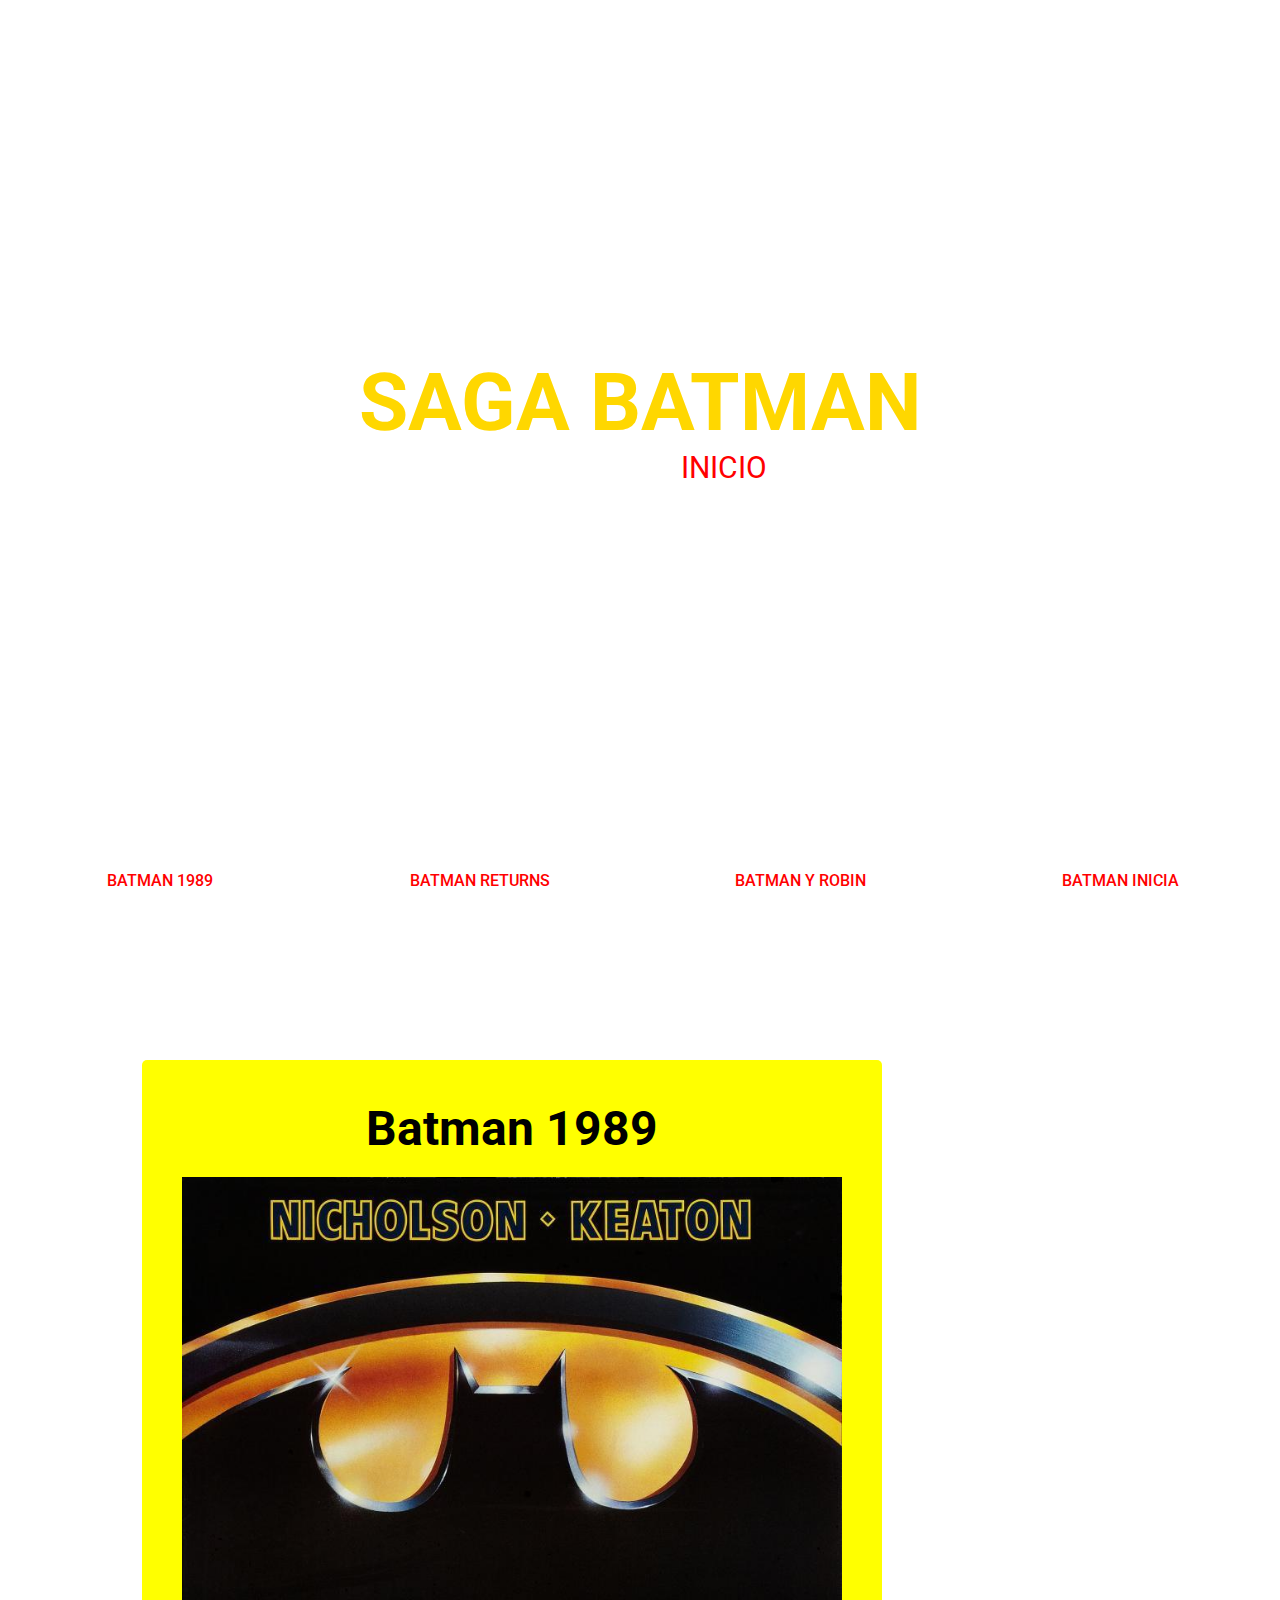
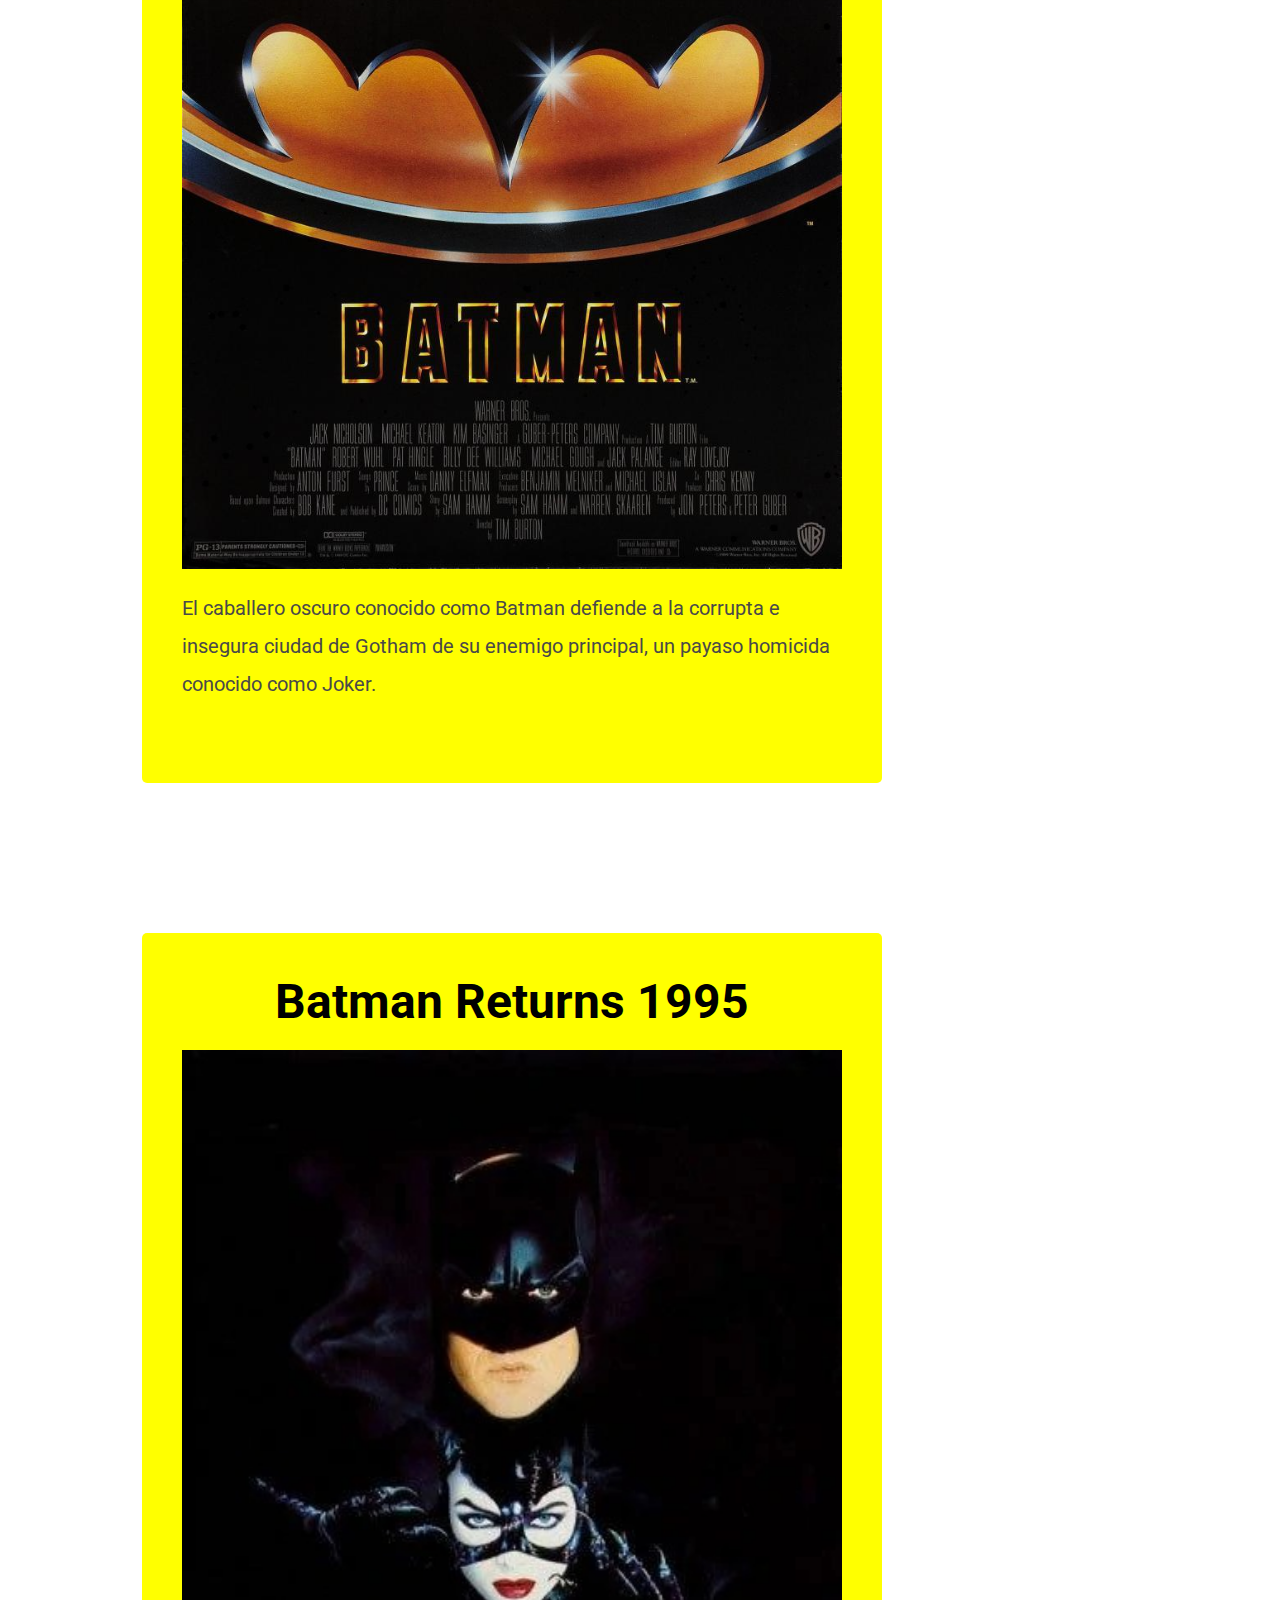
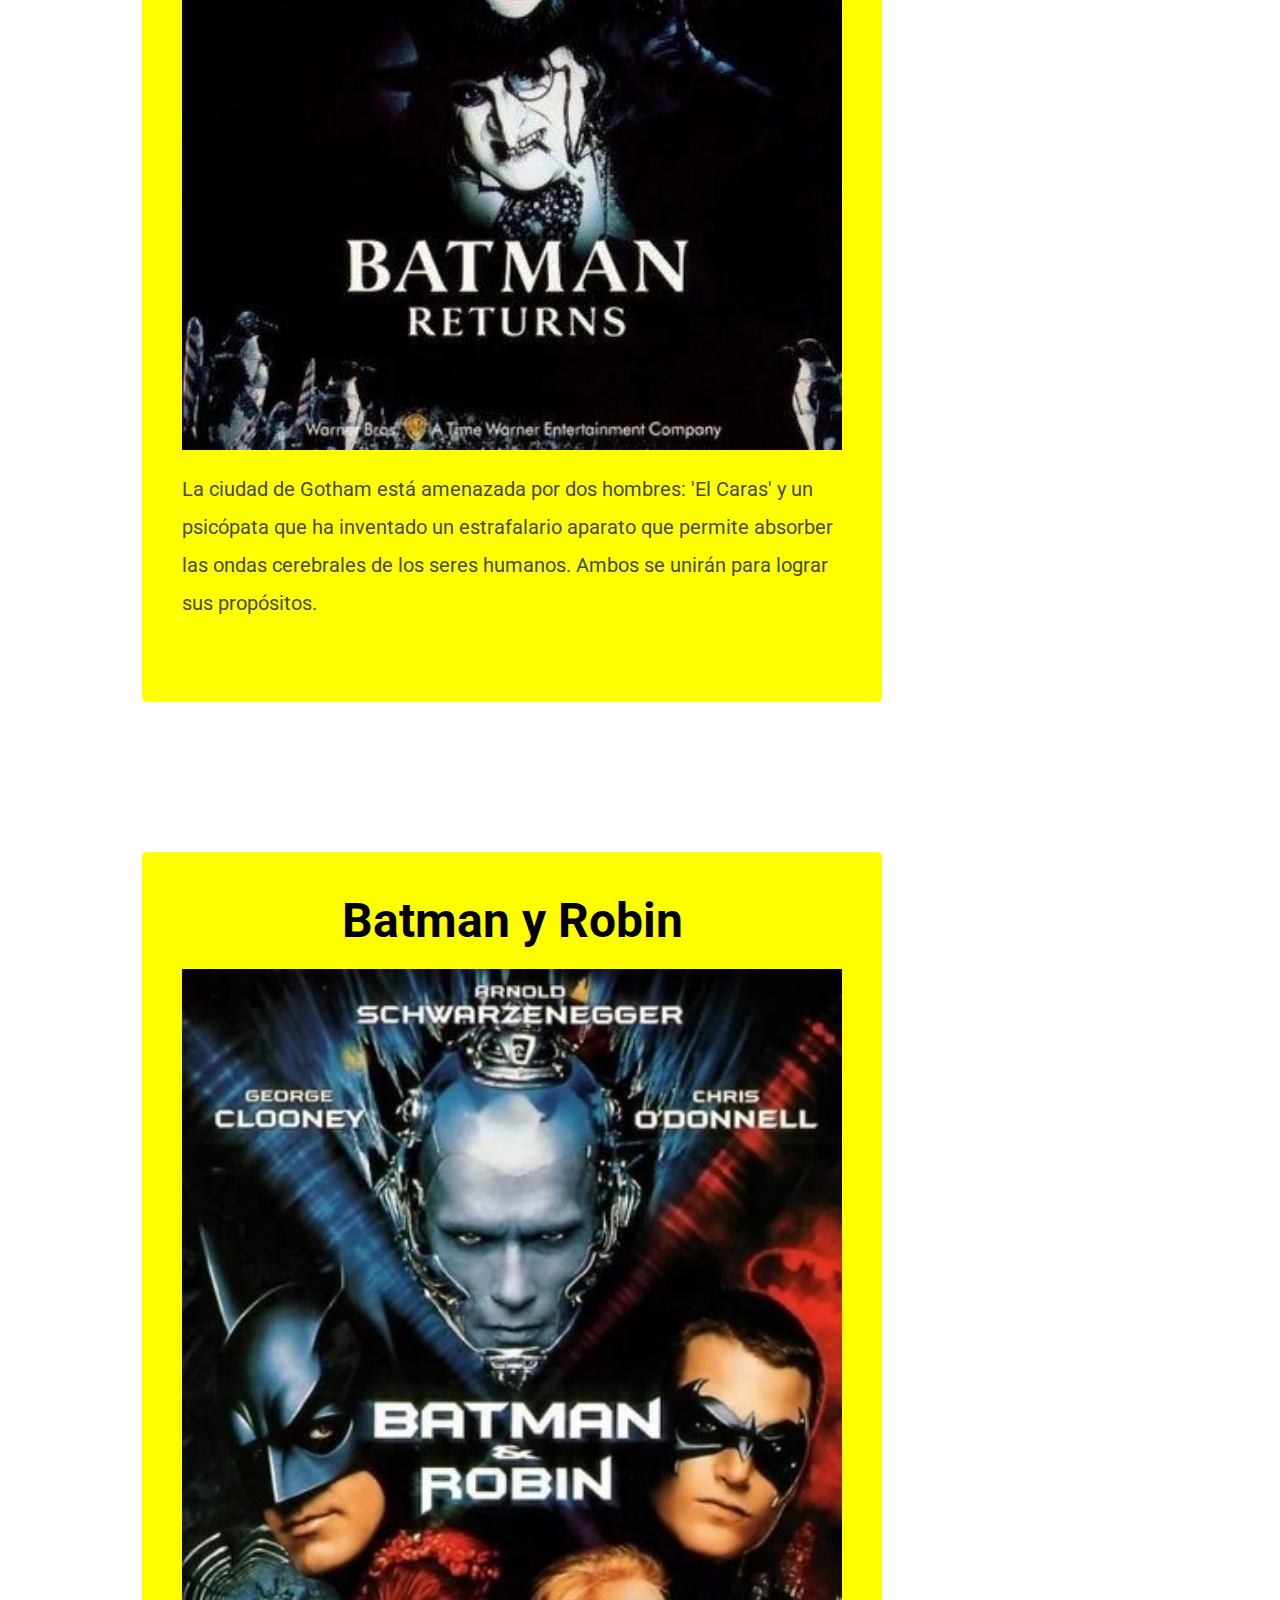
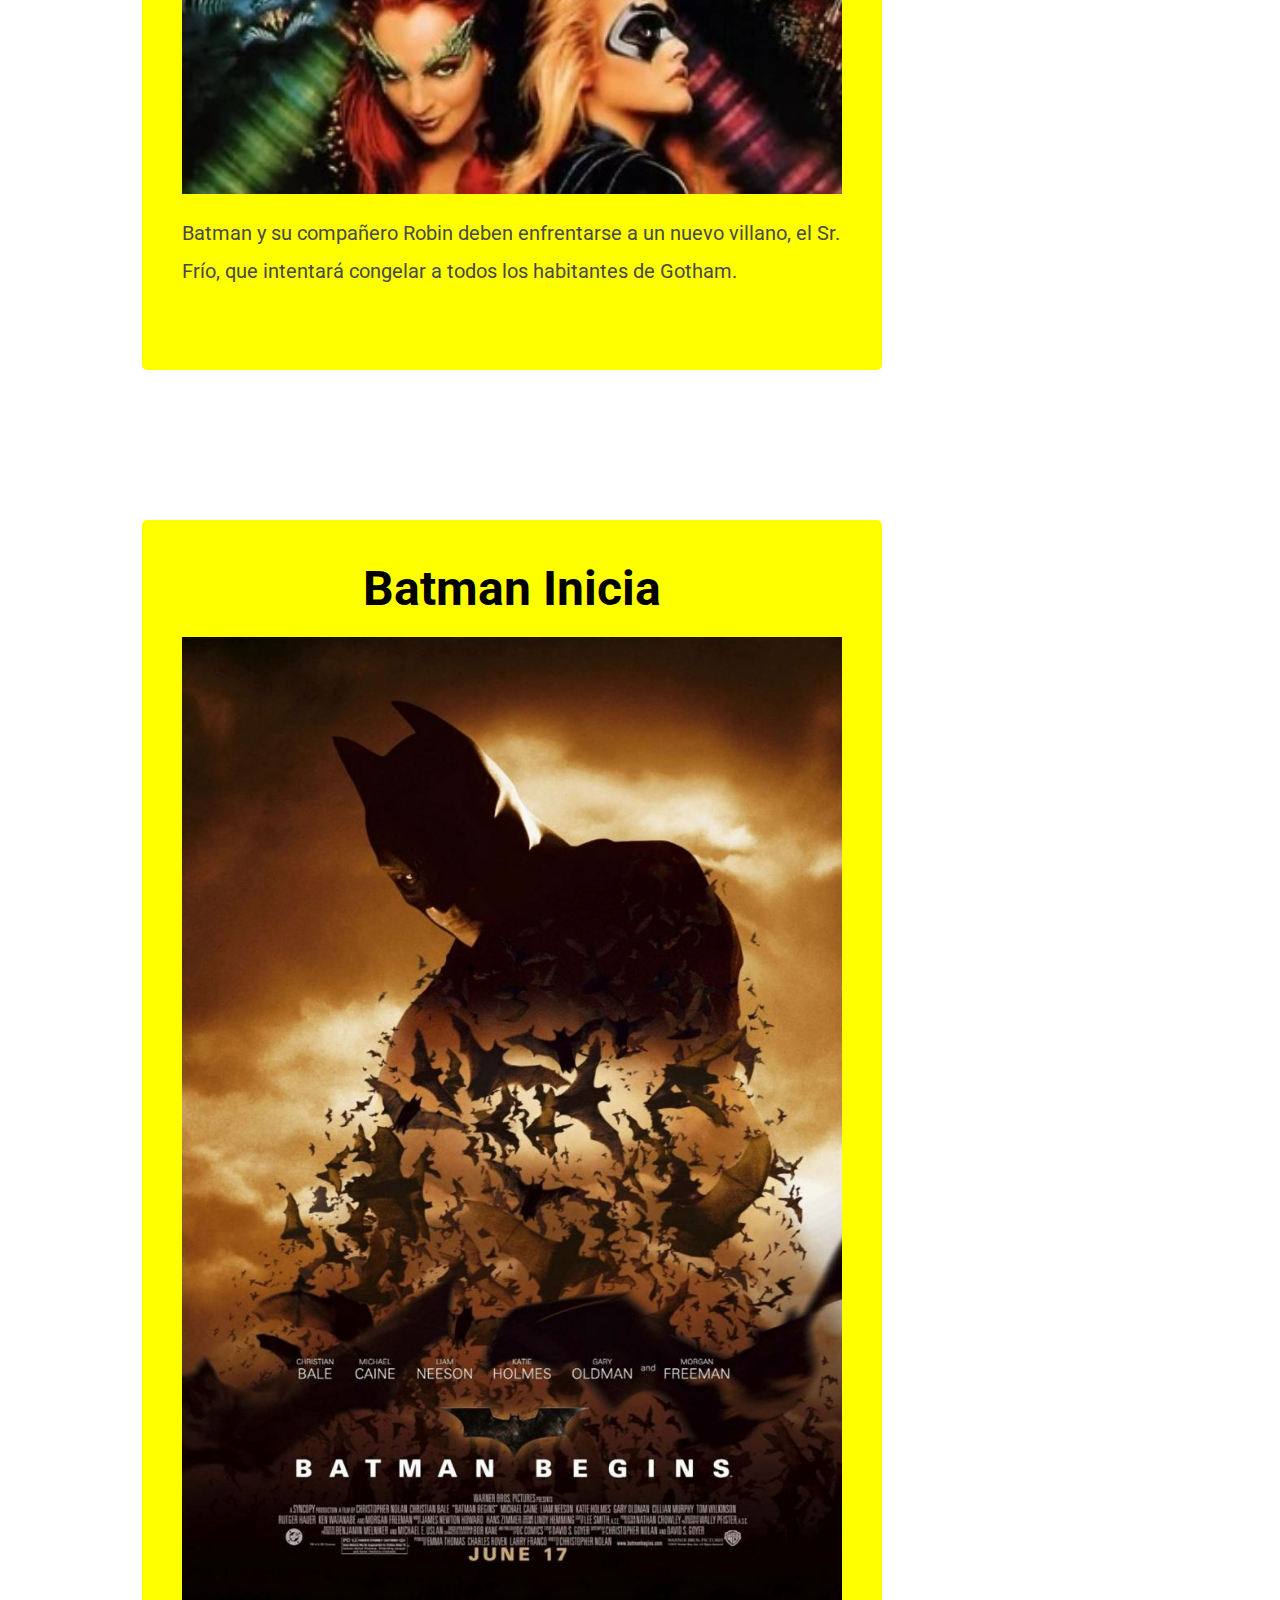
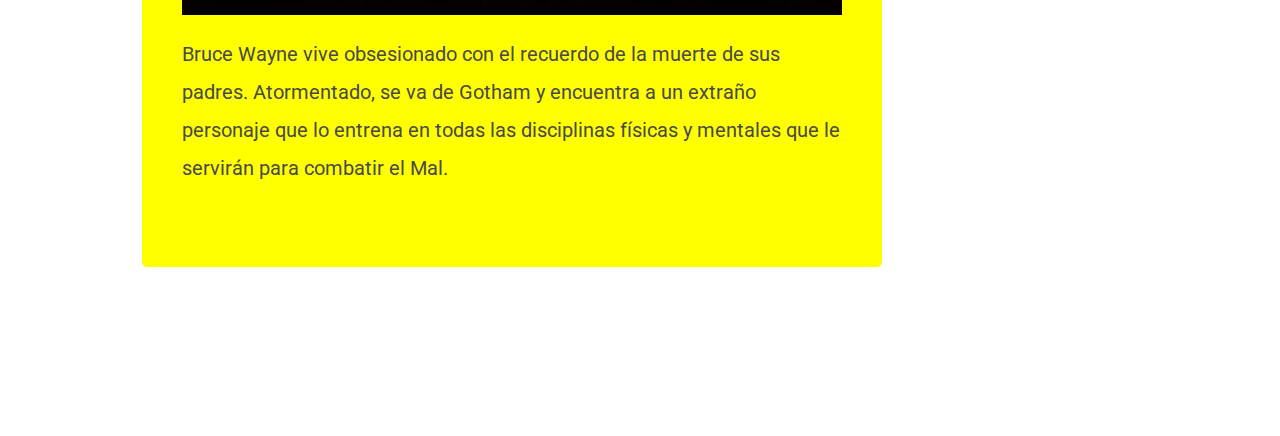
<file: Test/index.html>
<!DOCTYPE html>
<html lang="en">
<head>
	<meta charset="UTF-8">
	<meta http-equiv="X-UA-Compatible" content="IE=edge">
	<link rel="preconnect" href="https://fonts.googleapis.com">
	<link rel="preconnect" href="https://fonts.gstatic.com" crossorigin>
	<link href="https://fonts.googleapis.com/css2?family=Roboto:wght@400;500&display=swap" rel="stylesheet">
	<meta name="viewport" content="width=device-width, user-scalable=no, initial-scale=1.0, maxium-scale=1.0, minium-scale=1.0">
	<link rel="stylesheet" href="estilos.css">
	<title>Trabajo-saga</title>
</head>
<body class="sagaa">
	<div class="contenedor">
	<div class="hero" id="hero">
		<h1>SAGA BATMAN</h1>
		<p style="color: white;">Dirigirte a <a style="color: red" href="inicio.html">inicio</a></p>
	</div>
	
	<nav class="menu">
		<a style="color: red;" href="#1">Batman 1989</a>
		<a style="color: red;" href="#2">Batman Returns</a>
		<a style="color: red;" href="#3">Batman y Robin</a>
		<a style="color: red;" href="#4">Batman Inicia</a>
		<span class="indicador" id="indicador"></span>
	</nav>

<section class="main">


		<div class="seccion" id="1">
			<div class="card">
				<h1 class="titulos">Batman 1989</h1>
				<img src="img/1.jpg" alt="">
				<p>El caballero oscuro conocido como Batman defiende a la corrupta e insegura ciudad de Gotham de su enemigo principal, un payaso homicida conocido como Joker. </p>
			</div>

		</div>
		<div class="seccion" id="2">
			<div class="card">
				<h1 class="titulos">Batman Returns 1995</h1>
				<img src="img/2.jpg" alt="">
				<p>La ciudad de Gotham está amenazada por dos hombres: 'El Caras' y un psicópata que ha inventado un estrafalario aparato que permite absorber las ondas cerebrales de los seres humanos. Ambos se unirán para lograr sus propósitos.</p>
			</div>	
		</div>
		<div class="seccion" id="3">
			<div class="card">
				<h1 class="titulos">Batman y Robin</h1>
				<img src="img/3.jpg" alt="">
				<p>Batman y su compañero Robin deben enfrentarse a un nuevo villano, el Sr. Frío, que intentará congelar a todos los habitantes de Gotham.</p>
			</div>	
		</div>
		<div class="seccion" id="4">
			<div class="card">
				<h1 class="titulos">Batman Inicia</h1>
				<img src="img/4.jpg" alt="">
				<p>Bruce Wayne vive obsesionado con el recuerdo de la muerte de sus padres. Atormentado, se va de Gotham y encuentra a un extraño personaje que lo entrena en todas las disciplinas físicas y mentales que le servirán para combatir el Mal.</p>
			</div>	
		</div>


	</section>
	</div>
	<script src="https://ajax.googleapis.com/ajax/libs/jquery/3.5.1/jquery.min.js"></script>
<script>
$(document).ready(function(){
  // Add smooth scrolling to all links
  $("a").on('click', function(event) {

    // Make sure this.hash has a value before overriding default behavior
    if (this.hash !== "") {
      // Prevent default anchor click behavior
      event.preventDefault();

      // Store hash
      var hash = this.hash;

      // Using jQuery's animate() method to add smooth page scroll
      // The optional number (800) specifies the number of milliseconds it takes to scroll to the specified area
      $('html, body').animate({
        scrollTop: $(hash).offset().top
      }, 800, function(){

        // Add hash (#) to URL when done scrolling (default click behavior)
        window.location.hash = hash;
      });
    } // End if
  });
});
</script>
<footer class="main-footer">TODOS LOS DERECHOS DE TECNICA 2</footer>
</body>
</html>
</file>
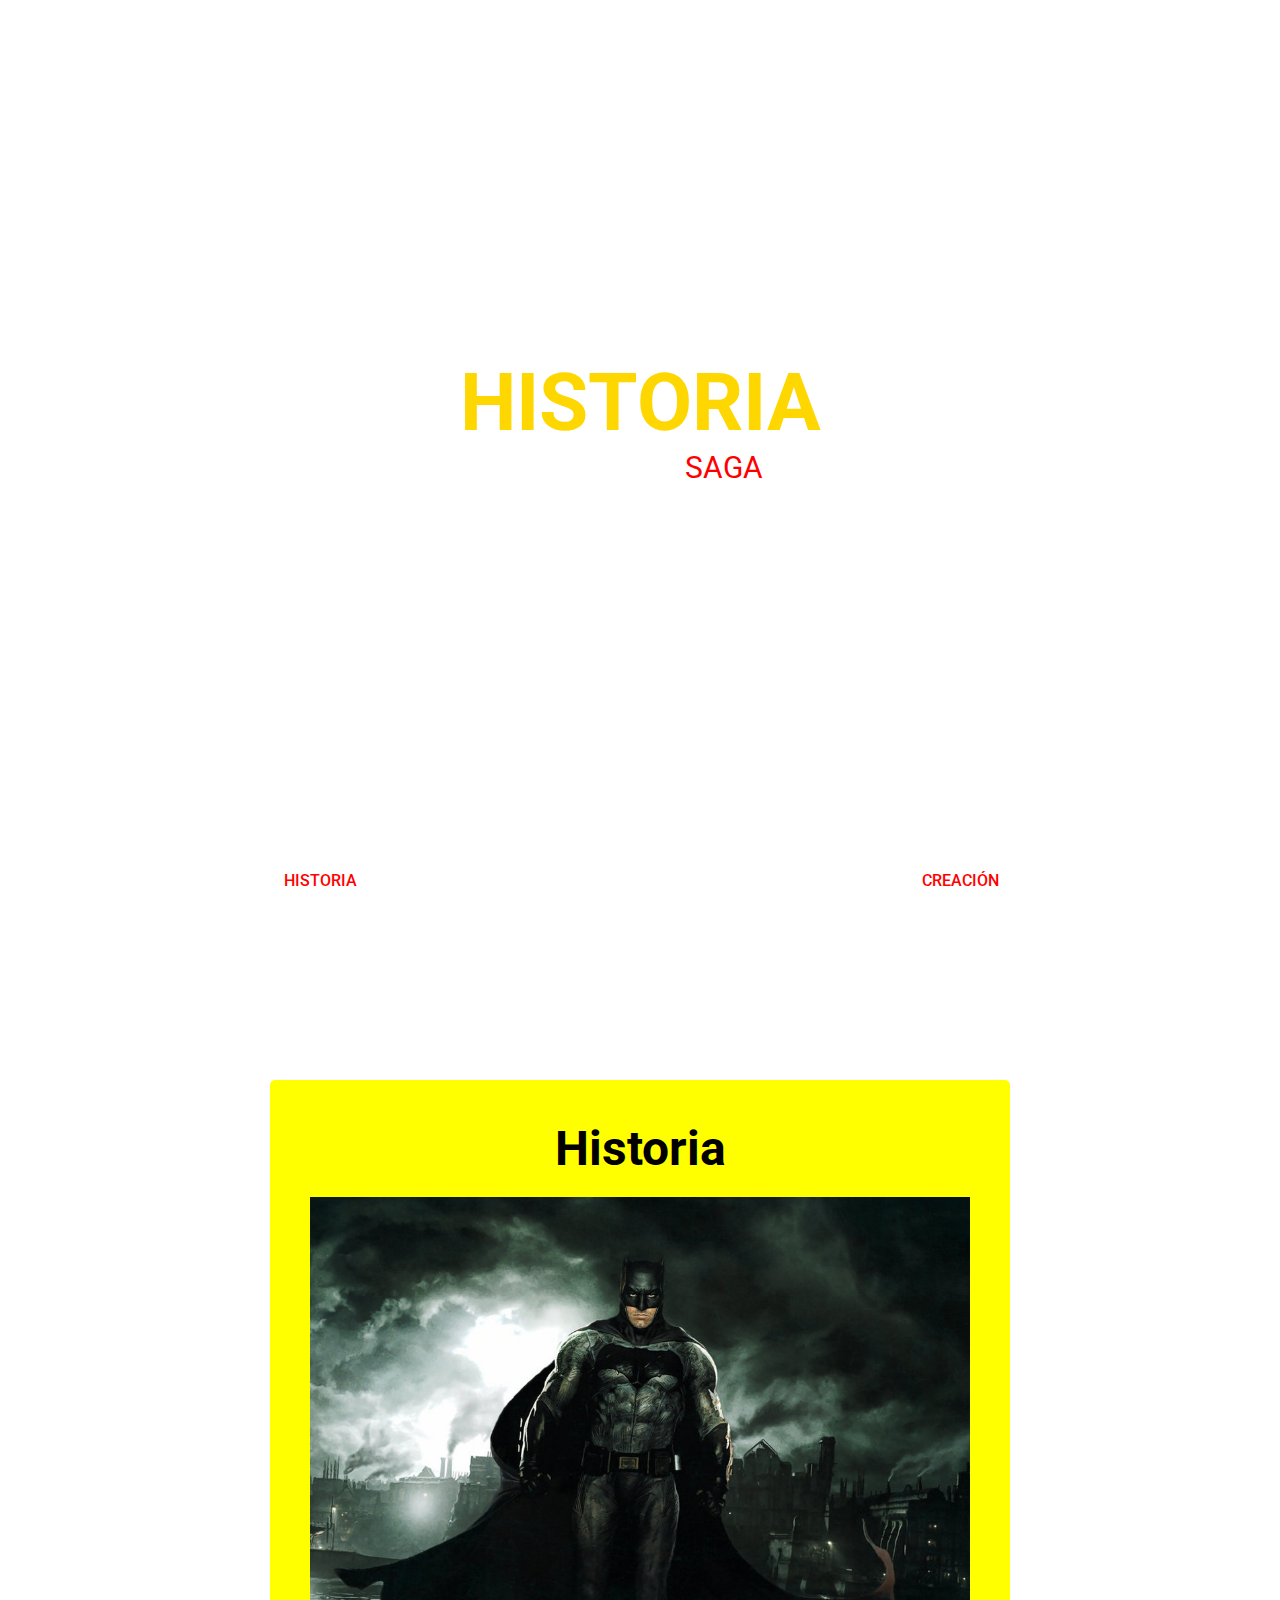
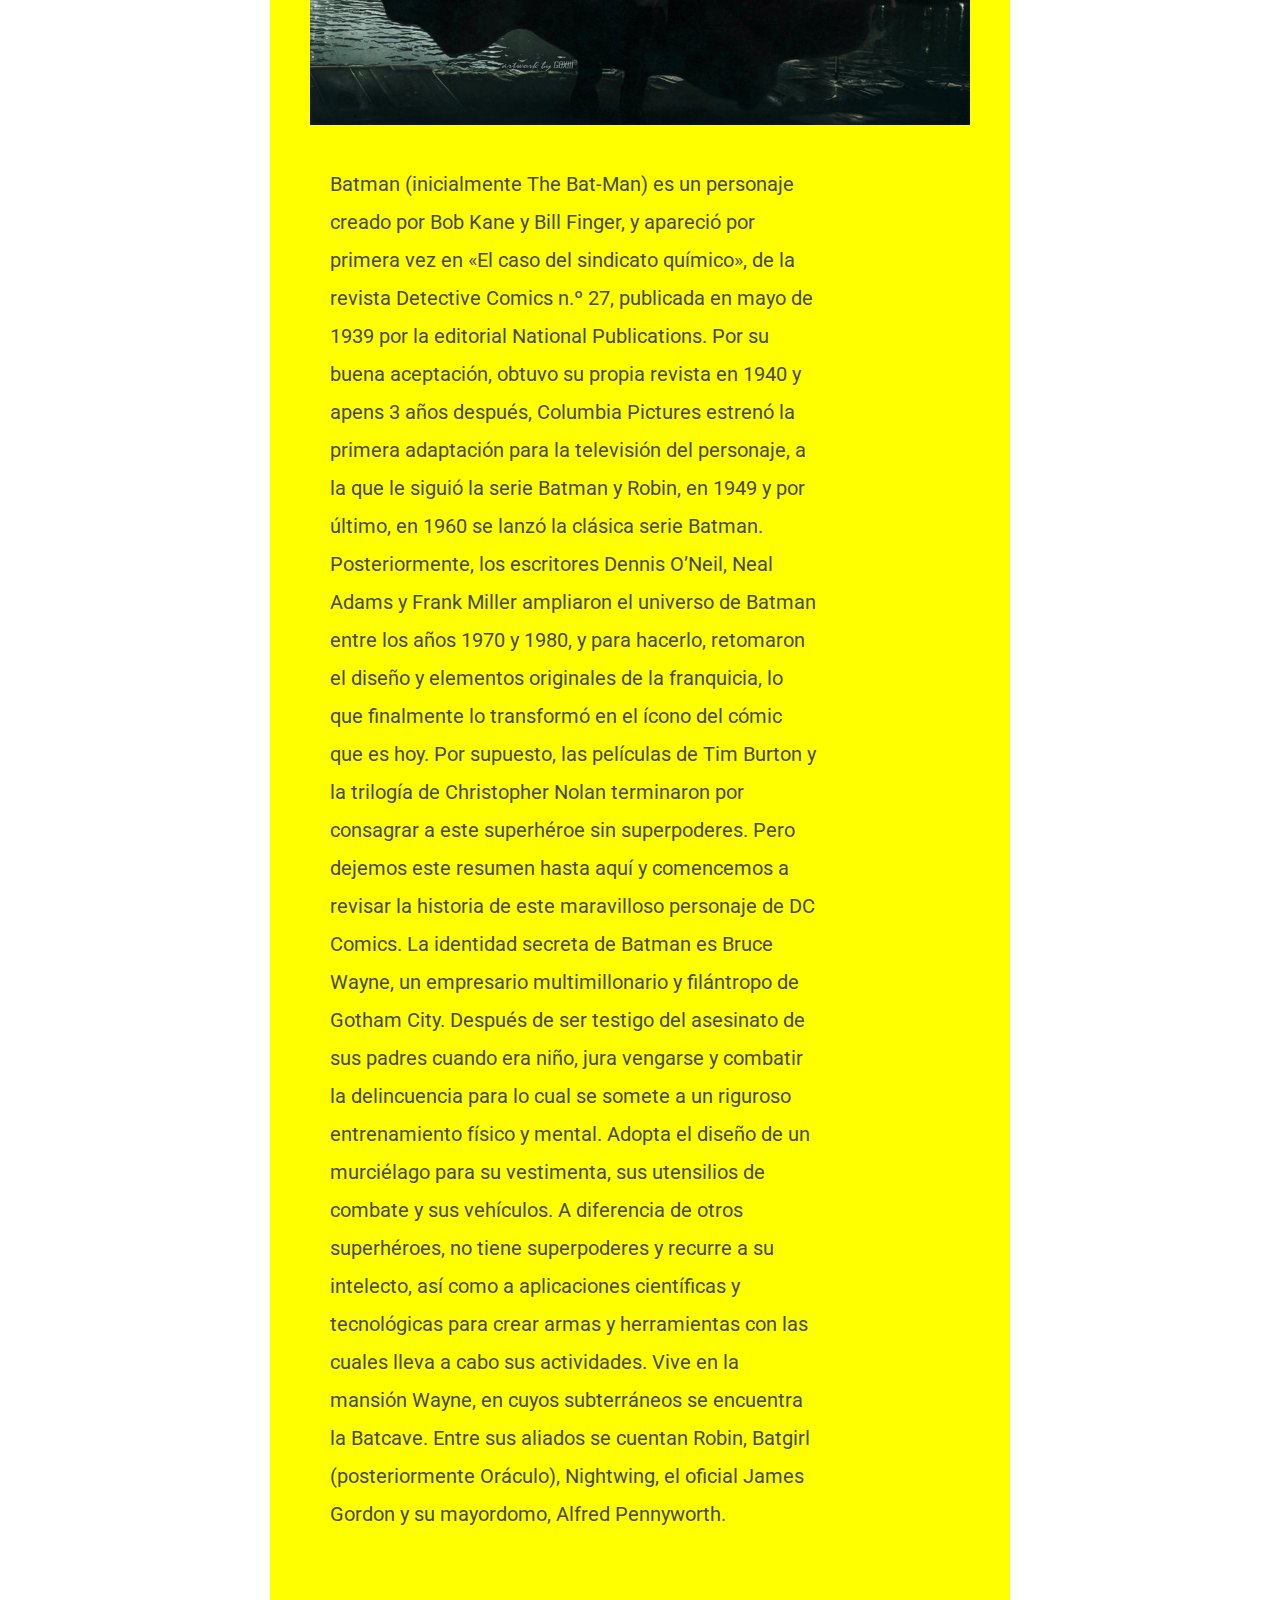
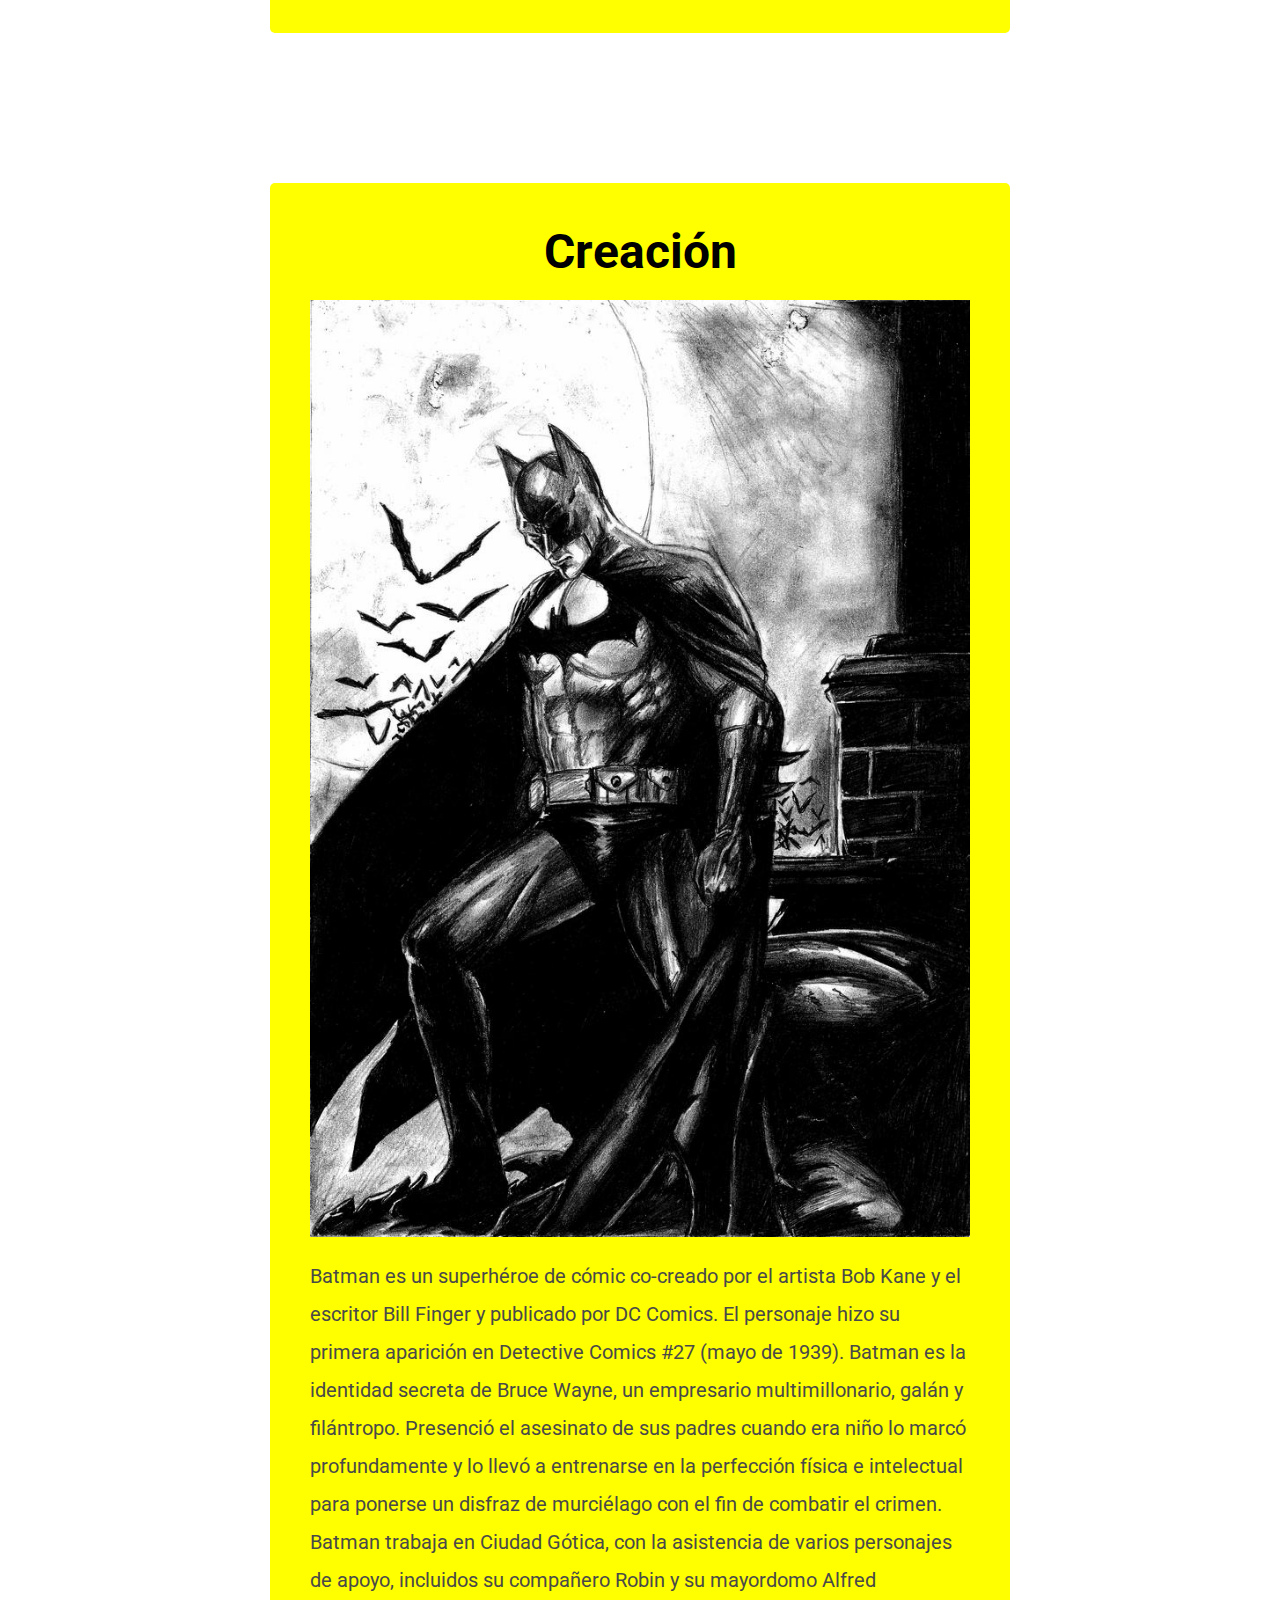
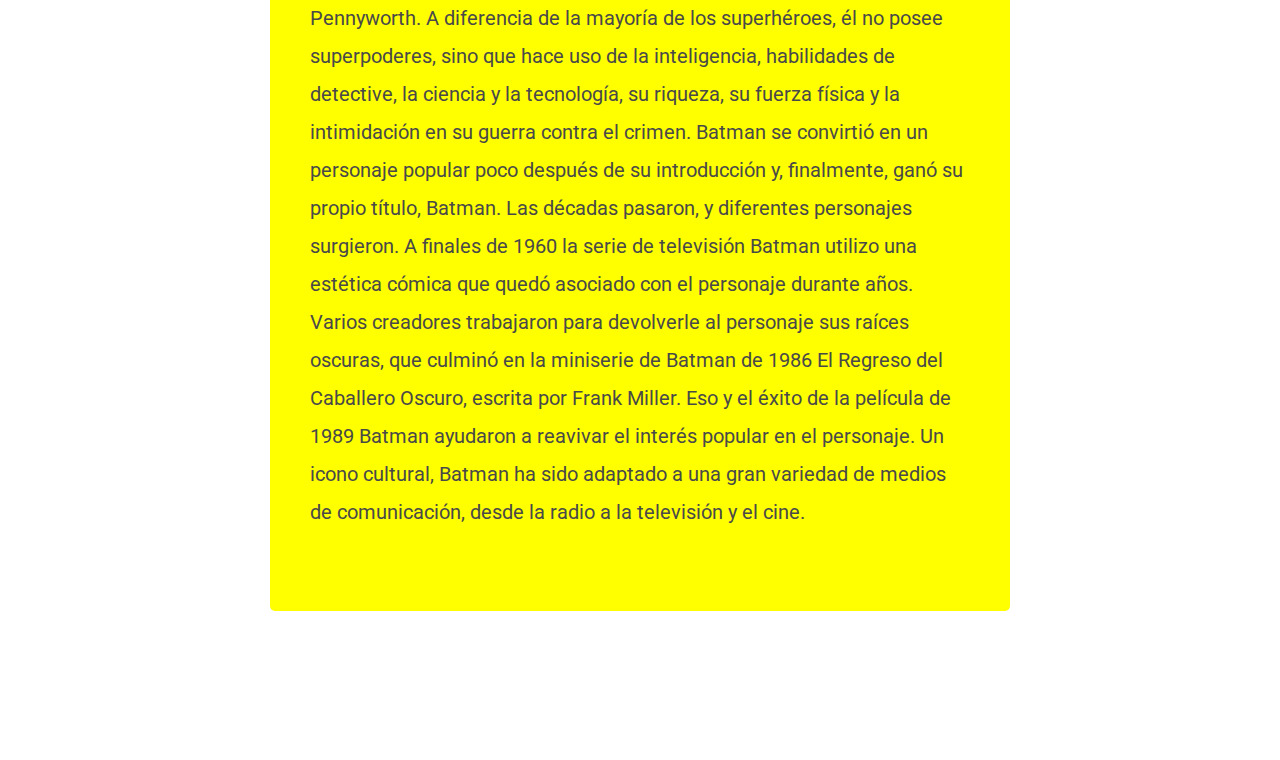
<file: Test/inicio.html>
<!DOCTYPE html>
<html lang="en">
<head>
	<meta charset="UTF-8">
	<meta http-equiv="X-UA-Compatible" content="IE=edge">
	<meta name="viewport" content="width=device-width, user-scalable=no, initial-scale=1.0, maxium-scale=1.0, minium-scale=1.0">
	<link rel="preconnect" href="https://fonts.googleapis.com">
	<link rel="preconnect" href="https://fonts.gstatic.com" crossorigin>
	<link href="https://fonts.googleapis.com/css2?family=Roboto:wght@400;500&display=swap" rel="stylesheet">
	<link rel="stylesheet" href="estilos.css">
	<title>Slider Nav</title>
</head>
<body class="Historieta">
	<div class="contenedor">
	<div class="entrada">
		<h1 class="titulo1">HISTORIA</h1>
		<p style="color: white;">Dirigirte a <a style="color: red" href="index.html">Saga</a></p>

	</div>
	<div>

		<nav class="menu2">
			<a style="color: red;" href="#7">Historia</a>
			<a style="color: red;" href="#6">Creación</a>
		</nav>
		<section class="main">

	</div>
	<div class="secciones">
		<aside>
		<div class="seccion" id="7">
			<div class="card">

				<h1 class="titulos">Historia</h1>
				<img src="img/7.jpeg" alt="">
				<section class="main">

				<p>Batman (inicialmente The Bat-Man) es un personaje creado por Bob Kane y Bill Finger, y apareció por primera vez en «El caso del sindicato químico», de la revista Detective Comics n.º 27, publicada en mayo de 1939 por la editorial National Publications. Por su buena aceptación, obtuvo su propia revista en 1940 y apens 3 años después, Columbia Pictures estrenó la primera adaptación para la televisión del personaje, a la que le siguió la serie Batman y Robin, en 1949 y por último, en 1960 se lanzó la clásica serie Batman. Posteriormente, los escritores Dennis O’Neil, Neal Adams y Frank Miller ampliaron el universo de Batman entre los años 1970 y 1980, y para hacerlo, retomaron el diseño y elementos originales de la franquicia, lo que finalmente lo transformó en el ícono del cómic que es hoy. Por supuesto, las películas de Tim Burton y la trilogía de Christopher Nolan terminaron por consagrar a este superhéroe sin superpoderes. Pero dejemos este resumen hasta aquí y comencemos a revisar la historia de este maravilloso personaje de DC Comics.

La identidad secreta de Batman es Bruce Wayne, un empresario multimillonario y filántropo de Gotham City. Después de ser testigo del asesinato de sus padres cuando era niño, jura vengarse y combatir la delincuencia para lo cual se somete a un riguroso entrenamiento físico y mental. Adopta el diseño de un murciélago para su vestimenta, sus utensilios de combate y sus vehículos. A diferencia de otros superhéroes, no tiene superpoderes y recurre a su intelecto, así como a aplicaciones científicas y tecnológicas para crear armas y herramientas con las cuales lleva a cabo sus actividades. Vive en la mansión Wayne, en cuyos subterráneos se encuentra la Batcave. Entre sus aliados se cuentan Robin, Batgirl (posteriormente Oráculo), Nightwing, el oficial James Gordon y su mayordomo, Alfred Pennyworth. </p>
			</div>

		</div>
		<div class="seccion" id="6">
			<div class="card">
				<h1 class="titulos">Creación</h1>
				<img src="img/6.jpg" alt="">
				<p>Batman es un superhéroe de cómic co-creado por el artista Bob Kane y el escritor Bill Finger y publicado por DC Comics. El personaje hizo su primera aparición en Detective Comics #27 (mayo de 1939). Batman es la identidad secreta de Bruce Wayne, un empresario multimillonario, galán y filántropo. Presenció el asesinato de sus padres cuando era niño lo marcó profundamente y lo llevó a entrenarse en la perfección física e intelectual para ponerse un disfraz de murciélago con el fin de combatir el crimen. Batman trabaja en Ciudad Gótica, con la asistencia de varios personajes de apoyo, incluidos su compañero Robin y su mayordomo Alfred Pennyworth.

A diferencia de la mayoría de los superhéroes, él no posee superpoderes, sino que hace uso de la inteligencia, habilidades de detective, la ciencia y la tecnología, su riqueza, su fuerza física y la intimidación en su guerra contra el crimen.

Batman se convirtió en un personaje popular poco después de su introducción y, finalmente, ganó su propio título, Batman. Las décadas pasaron, y diferentes personajes surgieron. A finales de 1960 la serie de televisión Batman utilizo una estética cómica que quedó asociado con el personaje durante años. Varios creadores trabajaron para devolverle al personaje sus raíces oscuras, que culminó en la miniserie de Batman de 1986 El Regreso del Caballero Oscuro, escrita por Frank Miller. Eso y el éxito de la película de 1989 Batman ayudaron a reavivar el interés popular en el personaje. Un icono cultural, Batman ha sido adaptado a una gran variedad de medios de comunicación, desde la radio a la televisión y el cine.</p>
			</div>	
		</div>
		</aside>
		</section>
	</div>

		<script src="https://ajax.googleapis.com/ajax/libs/jquery/3.5.1/jquery.min.js"></script>
<script>
$(document).ready(function(){
  // Add smooth scrolling to all links
  $("a").on('click', function(event) {

    // Make sure this.hash has a value before overriding default behavior
    if (this.hash !== "") {
      // Prevent default anchor click behavior
      event.preventDefault();

      // Store hash
      var hash = this.hash;

      // Using jQuery's animate() method to add smooth page scroll
      // The optional number (800) specifies the number of milliseconds it takes to scroll to the specified area
      $('html, body').animate({
        scrollTop: $(hash).offset().top
      }, 2000, function(){

        // Add hash (#) to URL when done scrolling (default click behavior)
        window.location.hash = hash;
      });
    } // End if
  });
});
</script>
		<footer class="main-footer">TODOS LOS DERECHOS DE TECNICA 2</footer>
</body>
</html>
</file>
<file: Test/estilos.css>
* {
	padding: 0;
	margin: 0;
	box-sizing: border-box;
}

.contenedor{
	width: 100%;
	margin: 0 auto;
	overflow: hidden;
	max-width: 2000px;
}
.main{
	width: 80%;
	padding: 20px;
}

.main img{
	width: 100%;
	height: auto;
}


body, .sagaa {
	background-image: url(https://us.123rf.com/450wm/yamabikay/yamabikay1703/yamabikay170300301/74291261-color-azul-oscuro-del-fondo-textura-de-alta-calidad-en-alta-resoluci%C3%B3n.jpg);
	font-family: 'Roboto', sans-serif;
	width: 100%;
}

a {
	text-decoration: none;
}

.hero {
	display: flex;
	flex-direction: column;
	align-items: center;
	justify-content: center;
	height: calc(100vh - 60px);
	color: gold;
}

.hero h1 {
	font-size: 80px;
}

.hero p {
	font-size: 30px;
	text-transform: uppercase;
}

nav {
	background-image: url(https://th.bing.com/th/id/OIP.aDZaz8OokAEthF2zsCuSNAHaD6?pid=ImgDet&rs=1);
	color: red;
	height: 80px;
	display: flex;
	position: sticky;
	top: 0;
	overflow: hidden;
}


nav a{
	flex: 1;
	height: 100%;
	text-transform: uppercase;
	display: flex;
	align-items: center;
	justify-content: center;
	text-align: center;
	color: #000;
	transition: .2s ease-in-out all;
	font-weight: 500;
}
	nav a:hover{
		background: #293f51;
	}

.seccion {
	min-height: 100vh;
	max-width: 800px;
	width: 90%;
	margin: auto;
	padding: 30px;

	padding-top: 120px;
	display: flex;
	flex-direction: column;
	align-items: center;
	justify-content: center;

}

.seccion .card {
	background: yellow;
	height: 90%;
	padding: 40px;
	border-radius: 5px;
	
}

.seccion h1 {
	font-size: 48px;
	margin-bottom: 20px;
	display: flex;
	justify-content: center;
	text-align: center;
	color: black;
}

.seccion p {
	line-height: 38px;
	margin-bottom: 40px;
	color: #494949;
	font-size: 20px;
}

.seccion img {
	width: 100%;
	vertical-align: top;
	margin-bottom: 20px;
	display: flex;
	justify-content: center;
}


@media screen and (max-width: 800px) {
	.main {
		width: 100%;
	}
	.aside{
		width: 100%;
	}
}

/*historia */ 
@media only screen and (max-width:  650px){
		.menu{
		flex-direction: column;
		flex-wrap: wreap;
		align-items: center;
 	}
	.menu2{
		flex-direction: column;
		flex-wrap: wr
		ap;
		align-items: center;
	}
	.titulos{
		font-size:30px ;
		flex-direction: column;
		flex-wrap: wrap;
		align-items: center;
	}
    .titulo1{
    	font-size: 30px;
    	flex-wrap: wrap;
    	align-items: center;
    }
}

@media screen and (max-width: 400px) {
	.contenedor{
		width: 100%;
	}
	.aside{
		display: none;
	}
}
/*PARTE INICIO*/

.entrada {
	display: flex;
	flex-direction: column;
	align-items: center;
	justify-content: center;
	height: calc(100vh - 60px);
	color: gold;
}


.Historieta{
	background-image: url(https://fb.ru/media/i/2/0/4/2/9/4/5/i/2042945.jpg);
}
.entrada h1{
	font-size: 80px;
}
.entrada p{
	font-size: 30px;
	text-transform: uppercase;
}
.main-footer{
	width: 100%;
	padding: 50px 0px;
	background-size: cover;
	display: flex;
	justify-content: center;
	color: white;
}
</file>
